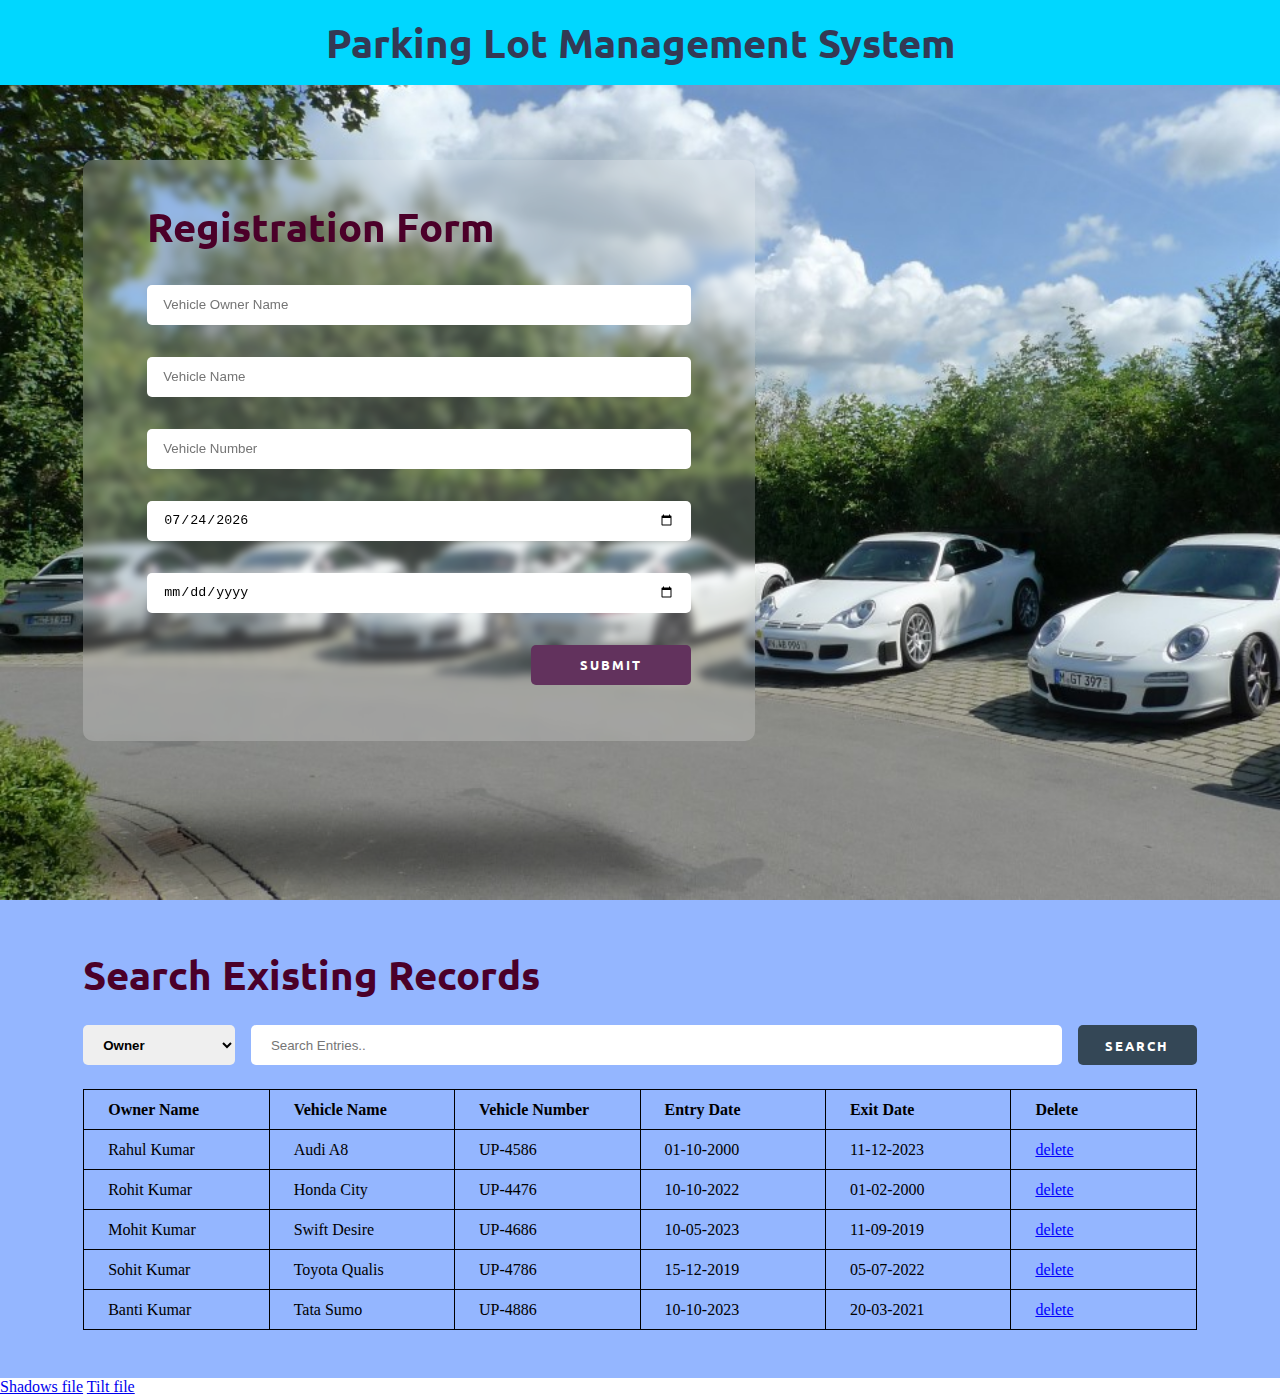
<file: index.html>
<!DOCTYPE html>
<html lang="en" dir="ltr">
  <head>
    <meta charset="utf-8">
    <meta name="viewport" content="width=device-width, initial-scale=1.0">
    <link rel="stylesheet" href="styles.css">
    <link rel="preconnect" href="https://fonts.googleapis.com">
    <link rel="preconnect" href="https://fonts.gstatic.com" crossorigin>
    <link href="https://fonts.googleapis.com/css2?family=Ubuntu:wght@300;400&display=swap" rel="stylesheet">
    <title>Parking Lot</title>
  </head>
  <body>
    <section id="home">
      <div class="header_container">
        <h1 class="headings">Parking Lot Management System</h1>
      </div>
      <form id="reg_form">
        <h1 class="headings">Registration Form</h1>
        <input type="text" name="owner" value="" placeholder="Vehicle Owner Name">
        <input type="text" name="vName" value="" placeholder="Vehicle Name">
        <input type="text" name="vNumber" value="" placeholder="Vehicle Number">
        <input id="entryDate" type="date" name="entryDate" value="" placeholder="Entry Date: dd/mm/yyyy">
        <input type="date" name="exitDate" value="" placeholder="Exit Date: dd/mm/yyyy">
        <button id="submitBtn" type="submit" name="submit">SUBMIT</button>
        <span></span>
      </form>
    </section>
    <section id="records">
      <form id="searchEntry">
        <label class="headings" for="searchInput">Search Existing Records</label>
        <div class="">
        <select class="" name="searchField">
          <option value="owner">Owner</option>
          <option value="vName">Vehicle Name</option>
          <option value="vNumber">Vehicle Number</option>
          <option value="entryDate">Entry Date</option>
          <option value="exitDate">Exit Date</option>
        </select>
        <input id="searchInput" type="text" name="searchTerm" value="" placeholder=" Search Entries..">
        <button type="submit" name="button">SEARCH</button>
       </div>
      </form>
        <div class="table_container">
        <table>
          <thead>
            <th>Owner Name</th>
            <th>Vehicle Name</th>
            <th>Vehicle Number</th>
            <th>Entry Date</th>
            <th>Exit Date</th>
            <th>Delete</th>
          </thead>
          <tbody id="cars_table">
          </tbody>
        </table>
      </div>
    </section>
    <a href="Box_Shadows/emojipedia.html">Shadows file</a>
    <a href="Box_Shadows/tilt.html">Tilt file</a>
    <script src="index.js"></script>
  </body>
</html>
<!-- svs96lk -->
</file>
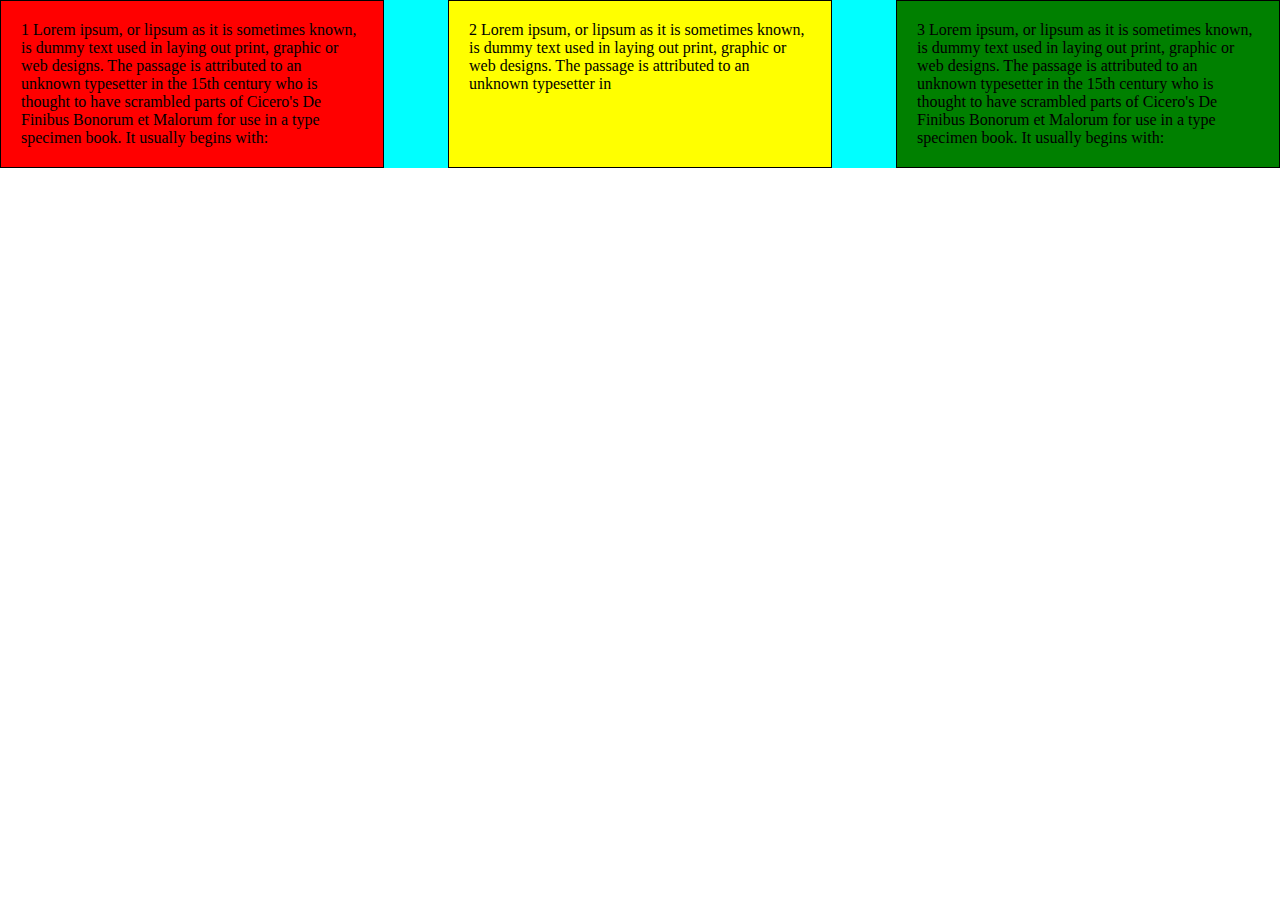
<file: Box_Shadows/index.html>
<!DOCTYPE html>
<html lang="en" dir="ltr">
  <head>
    <meta charset="utf-8">
    <title></title>
    <link rel="stylesheet" href="style.css">
    <!-- <style media="screen">
    *{margin: 0; padding: 0; box-sizing: border-box;}
    section{width: 100%; background: cyan;}
    section div{
      /* width: 30%; */
      flex-basis: 30%;
      padding: 20px;
      border: 1px solid black;
    }
    .flexone{ background: red}
    .flextwo{ background: yellow}
    .flexthree{ background: green}

    @media (min-width: 400px) {

    section{ display: flex;
      justify-content: space-between;
    }
    }
    </style> -->

  </head>
  <body>
    <section>
      <div class="flexone">
      1 Lorem ipsum, or lipsum as it is sometimes known, is dummy text used in laying out print, graphic or web designs. The passage is attributed to an unknown typesetter in
       the 15th century who is thought to have scrambled parts of Cicero's De Finibus Bonorum et Malorum for use in a type specimen book. It usually begins with:
      </div>
      <div class="flextwo">
      2 Lorem ipsum, or lipsum as it is sometimes known, is dummy text used in laying out print, graphic or web designs. The passage is attributed to an unknown typesetter in
       <!-- the 15th century who is thought to have scrambled parts of Cicero's De Finibus Bonorum et Malorum for use in a type specimen book. It usually begins with: -->
      </div>
      <div class="flexthree">
      3 Lorem ipsum, or lipsum as it is sometimes known, is dummy text used in laying out print, graphic or web designs. The passage is attributed to an unknown typesetter in
       the 15th century who is thought to have scrambled parts of Cicero's De Finibus Bonorum et Malorum for use in a type specimen book. It usually begins with:
      </div>
    </section>

  </body>
</html>
</file>
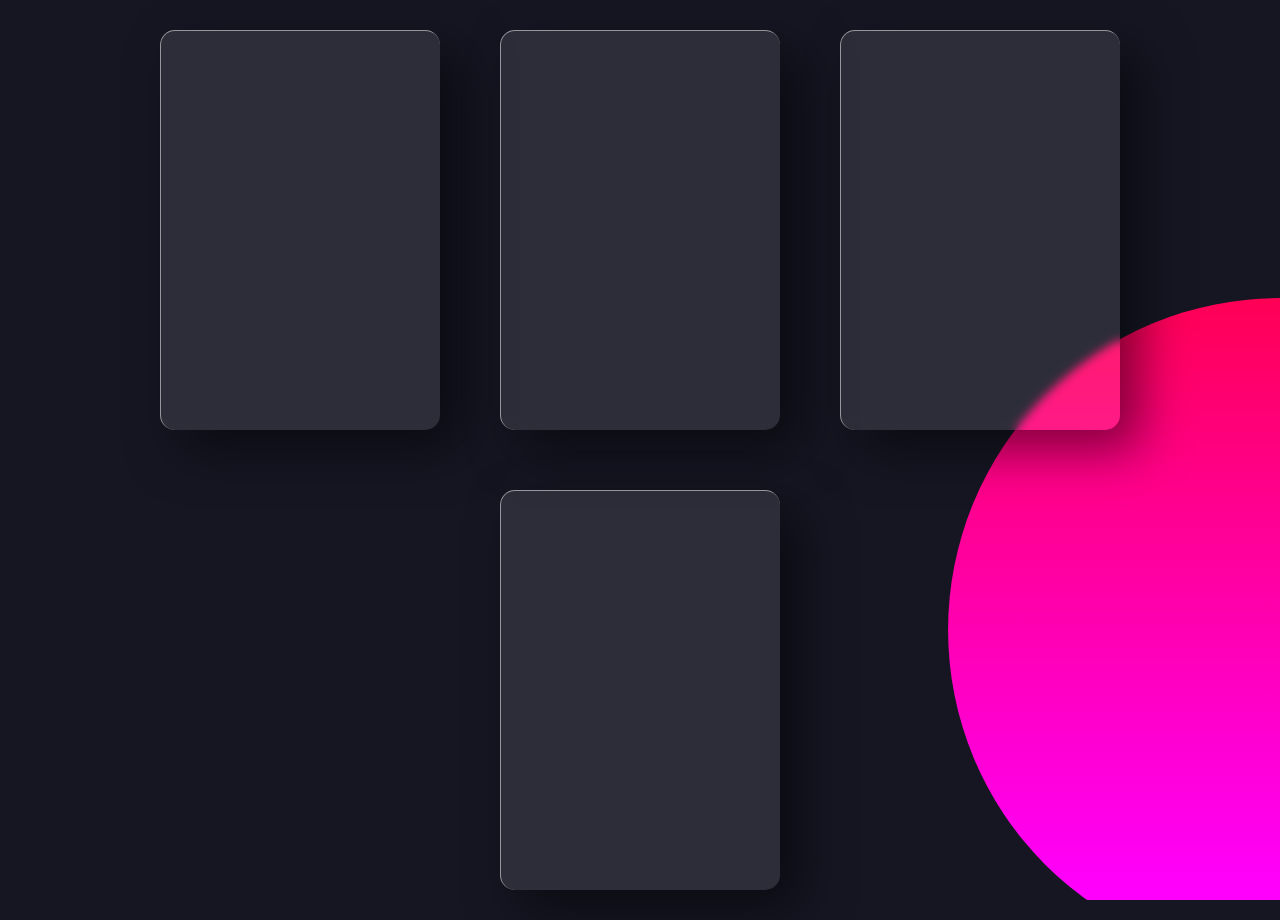
<file: Box_Shadows/tilt.html>
<!doctype html>
<html lang="en" dir="ltr">
<head>
<meta charset="utf-8">
<title>Real Glassmorphism</title>
<style media="screen">
* {
  margin: 0;
  padding: 0;
  box-sizing: border-box;
}
body {
  display: flex;
  justify-content: center;
  align-items: center;
  min-height: 100vh;
  background: #161623
}
body::before {
  content: "";
  position: absolute;
  top: 0;
  left: 0;
  width: 100%;
  height: 100%;
  background: linear-gradient(#f00, #f0f);
  clip-path: circle(30% at right 70%);
}

body:: after {
   content: "";
  position: absolute;
  top: 0;
  left: 0;
  width: 100%;
  height: 100%;
  background: linear-gradient(#2196f3, #e91e63);
  clip-path: circle(20% at 10% 10%);
}
.container {
  position: relative;
  display: flex;
  justify-content: center;
  max-width: 1200px;
  flex-wrap: wrap;
  z-index: 1;
}
.container .card {
  position: relative;
  width: 280px;
  height: 400px;
  margin: 30px;
  box-shadow: 20px 20px 50px rgba(0,0,0,0.5);
  border-radius: 15px;
  background: rgba(255, 255, 255, 0.1);
  overflow: hidden;
  display: flex;
  justify-content: center;
  align-item: center;
  border-top: 1px solid rgba(255,255,255,0.5);
  border-left: 1px solid rgba(255,255,255,0.5);
  backdrop-filter: blur(5px);
}
.container .card .content {
  padding: 20px;
  text-align: center;
  transform: translateY(100px);
  opacity: 0;
  transition: 0.5s;
}
.container .card:hover .content {
  transform: translateY(0px);
  opacity: 1;
}
.container .card .content h2{
  position: absolute;
  top: -80px;
  right: 30px;
  font-size: 8em;
  color: rgba(255,255,255,0.05);
  pointer-events: none;
}
.container .card .content h3{
  font-size: 1.8em;
  color: #fff;
  z-index: 1'
}
.container .card .content p{
  font-size: 1em;
  color: #fff;
  font-weight: 300;
}
.container .card .content a{
  position: relative;
  display: inline-block;
  padding: 8px 20px;
  margin-top; 15px;
  background: #fff;
  color: #000;
  border-radius: 20px;
  text-decoration: none;
  font-weight: 500;
  box-shadow: 0 5px 15px rgba(0,0,0,0.2);
}
</style>
</head>
 <body>
   <div class="container">
     <div class="card">
       <div class="content">
         <h2>01</h2>
         <h3>Card One</h3>
         <p>lorem ipsum dolor sit amet, consectetur
           adipisicing elit sed do eiusmod tempor incident ut laore at dolore magna aliqua.</p>
         <a href="#">Read More</a>
       </div>
     </div>
     <div class="card">
       <div class="content">
         <h2>01</h2>
         <h3>Card One</h3>
         <p>lorem ipsum dolor sit amet, consectetur
           adipisicing elit sed do eiusmod tempor incident ut laore at dolore magna aliqua.</p>
         <a href="#">Read More</a>
       </div>
     </div>
       <div class="card">
       <div class="content">
         <h2>02</h2>
         <h3>Card Two</h3>
         <p>lorem ipsum dolor sit amet, consectetur
           adipisicing elit sed do eiusmod tempor incident ut laore at dolore magna aliqua.</p>
         <a href="#">Read More</a>
       </div>
     </div>
       <div class="card">
       <div class="content">
         <h2>03</h2>
         <h3>Card Three</h3>
         <p>lorem ipsum dolor sit amet, consectetur
           adipisicing elit sed do eiusmod tempor incident ut laore at dolore magna aliqua.</p>
         <a href="#">Read More</a>
       </div>
     </div>
   </div>
 <script type="text/javascript" src="vanilla-tilt.js"></script>
 <script> VanillaTilt.init(document.querySelectorAll(".card"),{max: 25,	speed: 400, glare: true, "max-glare": 1})</script>
</body>
</html>
</file>
<file: styles.css>
* { margin: 0; padding: 0; box-sizing: border-box; }

#home {
  height: 100vh;
  min-height: 56rem;
  background-image: url("cars2.jpg");
  background-size: cover;
  padding: 0 6.5%;
  display: flex;
  justify-content: left;
  align-items: center;
  overflow: hidden;
}
.header_container {
  width: 100%;
  display: grid;
  place-items: center;
  padding: 1rem 0 1rem 0;
  background: #00d7ff;
  position: absolute;
  top: 0;
  left: 0;
}
.header_container > h1 {
  color: #343954;
}
.headings {
  font-size: clamp(1.2rem, 6vw, 2.5rem);
  font-family: 'Ubuntu', sans-serif;
}
#reg_form {
  display: flex;
  flex-direction: column;
  max-width: 35rem;
  width: 34rem;
  padding: 2.5rem 4rem;
  box-sizing: content-box;
  border-radius: 10px;
  backdrop-filter: blur(4px);
  background: rgba(255, 255, 255, 0.2);
  transition: 0.25s linear;
}
#reg_form:hover {
  transform: translateY(-2rem);
}
#reg_form span {
  content: '';
  position: absolute;
  top: 114%;
  left: -11%;
  height: 10%;
  width: 100%;
  background: rgba(0, 0, 0, 0.4);
  filter: blur(15px);
  transition: 0.25s linear;
  transform-origin: bottom;
  transform: skew(55deg);
  pointer-events: none;
}
#reg_form:hover span {
  transform: skew(55deg) translateY(-35px);
  filter: blur(20px);
  background: rgba(0, 0, 0, 0.3);
  left: -25%;
}
#reg_form h1 {
  color: #4b0029;
  margin-bottom: 1rem;
}
#reg_form input {
  height: 2.5rem;
  margin: 1rem 0;
  padding: 0 1rem;
  border-radius: 5px;
  border: none;
}
#records {
  height: auto;
  background: #0051ff6b;
  padding: 3rem 6.5%;
}
#records label {
  font-weight: bold;
  color: #4b0029;
}
#records form div {
  margin-top: 1.5rem;
  display: flex;
}
#records select {
  height: 2.5rem;
  padding: 0 1rem;
  font-weight: bold;
  border: none;
  border-radius: 5px;
}
#records input {
  height: 2.5rem;
  margin: 0rem 1rem;
  padding: 0 1rem;
  border-radius: 5px;
  border: none;
  width: -webkit-fill-available;
  text-transform: capitalize;
}
#submitBtn {
  width: 10rem;
  height: 2.5rem;
  border: none;
  margin: 1rem 0 1rem auto;
  background: #62325d;
  color: white;
  border-radius: 5px;
}
.del {
  color: blue;
  text-decoration: underline;
}
#records button {
  height: 2.5rem;
  width: 10rem;
  border: none;
  color: white;
  background: #344756;
  border-radius: 5px;
}
button {
  font-family: 'Ubuntu', sans-serif;
  font-weight: bold;
  letter-spacing: 2px;
}
#records table {
  margin-top: 1.5rem;
  width: 100%;
}
table {
  border-collapse: collapse;
}
th, td {
  border: 1px solid black;
  height: 2.5rem;
  padding-left: 1.5rem;
  text-align: left;
  min-width: 10rem;
}
td {
  cursor: pointer;
}
tr:hover {
  background: rgba(255, 0, 0, 0.2);
}
tr:active {
  background: rgba(255, 0, 0, 0.5);
}
#records > div {
  overflow-x: auto;
}

@media only screen and (max-width: 600px) {
  #home {
    min-height: 40rem;
    margin-top: 2rem;
  }
  #records form div {
    flex-direction: column;
  }
  #records input {
    margin: 1rem 0;
  }
  #records button {
    margin-left: auto;
  }
  #reg_form {
    padding: 2rem 5%;
  }
  #reg_form input {
    margin: 0.5rem 0;
  }
  #reg_form h1 {
    margin-bottom: 0.5rem;
  }
  #reg_form span {
    left: -10%;
    top: 113%;
  }
  #reg_form:hover span {
    filter: blur(18px);
  }
}
</file>
<file: Box_Shadows/style.css>
/* flex-direction: row-reverse;
flex-direction: row;
flex-direction: column;


.flexone{ flex: 1}
.flextwo{ flex: 2}
.flexthree{ flex: 1}


justify-content: space-between;
justify-content: space-around;
justify-content: center;
justify-content: start;
justify-content: end; */

*{margin: 0; padding: 0; box-sizing: border-box;}
section{width: 100%; background: cyan;}
section div{
  /* width: 30%; */
  flex-basis: 30%;
  padding: 20px;
  border: 1px solid black;
}
.flexone{ background: red}
.flextwo{ background: yellow}
.flexthree{ background: green}

@media (min-width: 768px) {

section{ display: flex;
  justify-content: space-between;
}
}
</file>
